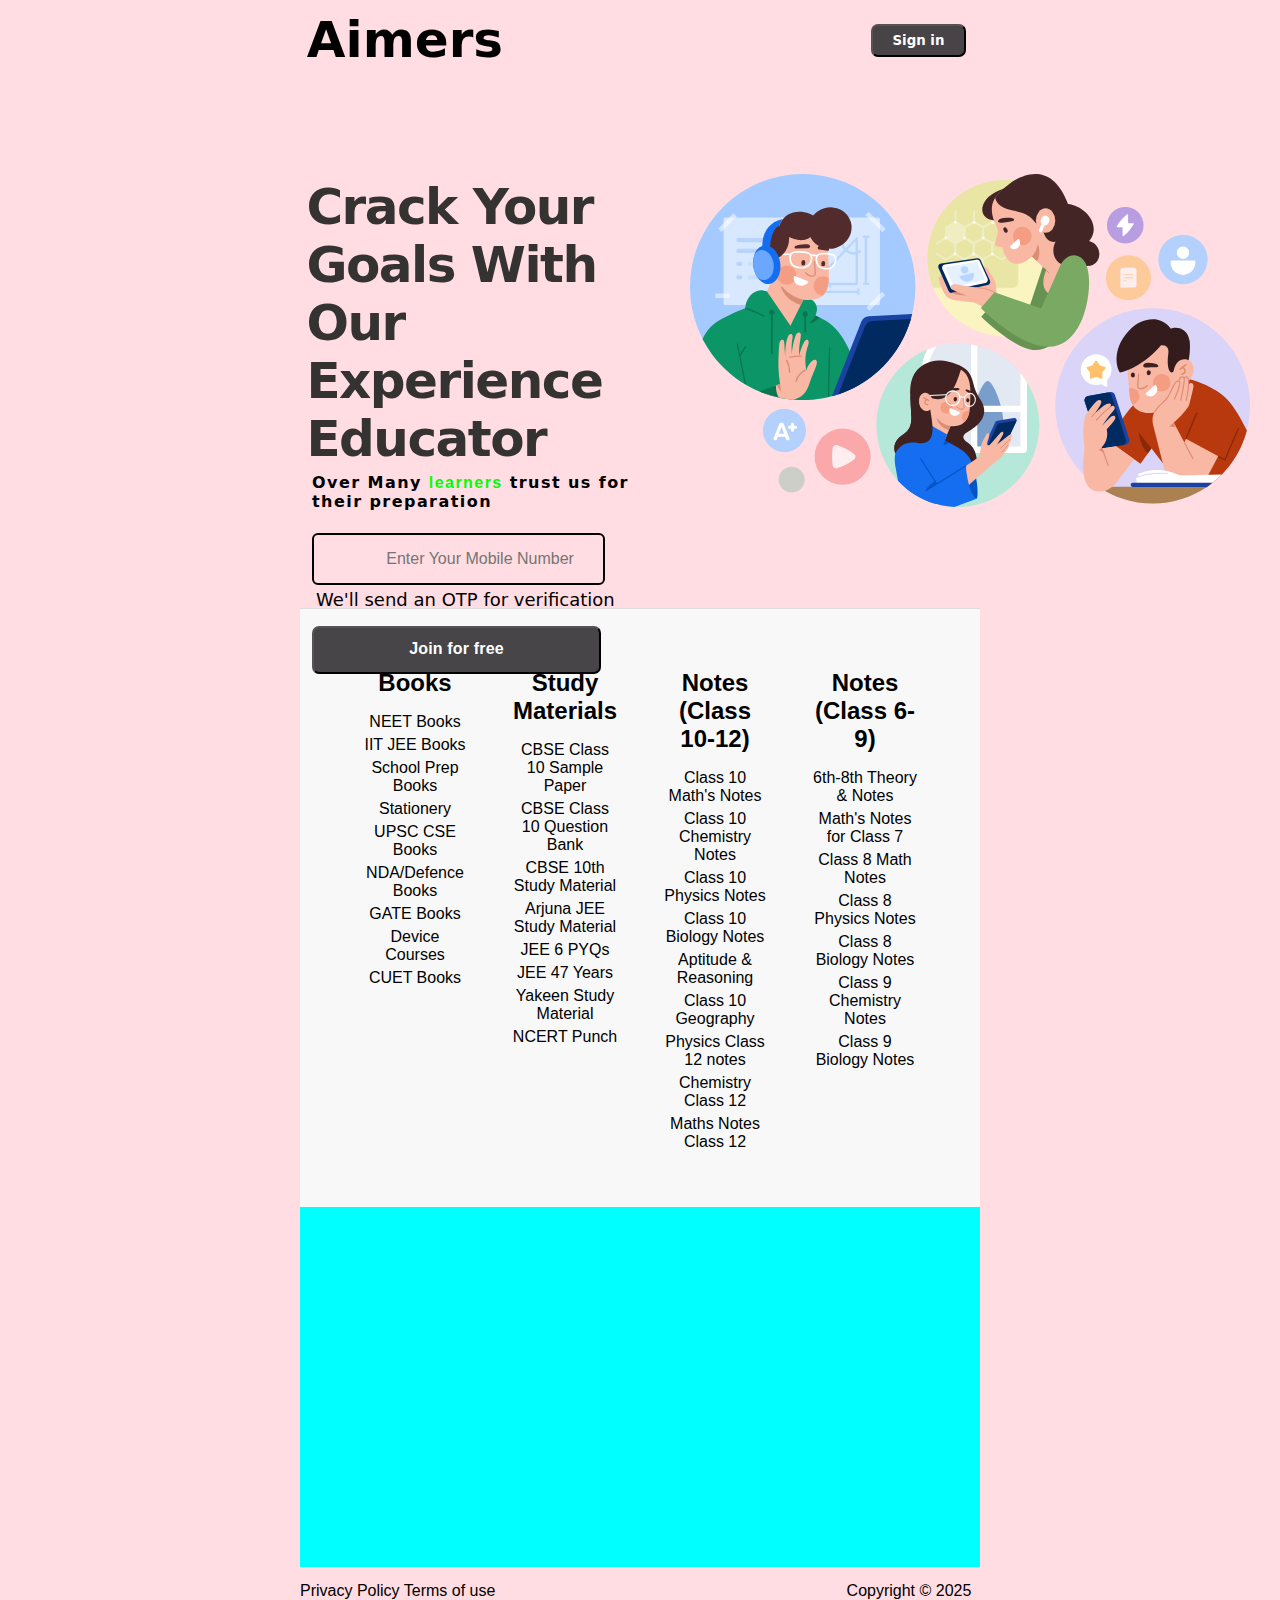
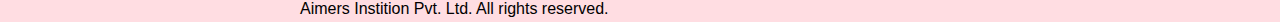
<file: index.html>
<!DOCTYPE html>
<html lang="en">
<head>
    <meta charset="UTF-8">
    <meta name="viewport" content="width=, initial-scale=1.0">
    <title>AIMERS</title>
    <link rel="stylesheet" href="style.css">
    
</head>
<body>
    <!--nav part-->
    <div id="nav">
        <h1>Aimers</h1>
        <button type="button" onclick="location.href='login.html'">Sign in</button>  
    </div>
    <!--End nav part-->
    <!--start boady parts-->
    <div id="box1">
        <div id="box2" >
            <h1 id="head1" >crack your goals with our experience educator</h1>
            <h5 id="phrase" >Over Many <span style="color: rgb(0, 255, 0);">learners</span> trust us for their preparation </h5>
                <div id="mobileborder" >
                    <input class="mobileno"   placeholder="Enter Your Mobile Number">
                </div>
            <p id="otpmsg" >We'll send an OTP for verification</p>
            <button class="joinbutton" >Join for free</button>
        </div>
        <div id="box3"><img class="boximg"  src="image1.svg"></div>
    </div>



    <!--start footer -->   
    <footer>
        <div class="footer-section">
            <div class="footer-column">
                <h2>Books</h2>
                <ul>
                    <li>NEET Books</li>
                    <li>IIT JEE Books</li>
                    <li>School Prep Books</li>
                    <li>Stationery</li>
                    <li>UPSC CSE Books</li>
                    <li>NDA/Defence Books</li>
                    <li>GATE Books</li>
                    <li>Device Courses</li>
                    <li>CUET Books</li>
                </ul>
            </div>
            <div class="footer-column">
                <h2>Study Materials</h2>
                <ul>
                    <li>CBSE Class 10 Sample Paper</li>
                    <li>CBSE Class 10 Question Bank</li>
                    <li>CBSE 10th Study Material</li>
                    <li>Arjuna JEE Study Material</li>
                    <li>JEE 6 PYQs</li>
                    <li>JEE 47 Years</li>
                    <li>Yakeen Study Material</li>
                    <li>NCERT Punch</li>
                </ul>
            </div>
            <div class="footer-column">
                <h2>Notes (Class 10-12)</h2>
                <ul>
                    <li>Class 10 Math's Notes</li>
                    <li>Class 10 Chemistry Notes</li>
                    <li>Class 10 Physics Notes</li>
                    <li>Class 10 Biology Notes</li>
                    <li>Aptitude & Reasoning</li>
                    <li>Class 10 Geography</li>
                    <li>Physics Class 12 notes</li>
                    <li>Chemistry Class 12</li>
                    <li>Maths Notes Class 12</li>
                </ul>
            </div>
            <div class="footer-column">
                <h2>Notes (Class 6-9)</h2>
                <ul>
                    <li>6th-8th Theory & Notes</li>
                    <li>Math's Notes for Class 7</li>
                    <li>Class 8 Math Notes</li>
                    <li>Class 8 Physics Notes</li>
                    <li>Class 8 Biology Notes</li>
                    <li>Class 9 Chemistry Notes</li>
                    <li>Class 9 Biology Notes</li>
                </ul>
            </div>
        </div>
    </footer> 
    <div id="footerdown">
        <div id="fbox1"></div>
        <div id="fbox2">
            <a class="fbox2">Privacy Policy</a>
            <a class="fbox2">Terms of use</a>
            <a class="Copyright">Copyright © 2025 Aimers Instition Pvt. Ltd. All rights reserved.</a>
        </div>
    </div>


    <div id="chat">
        <!-- Brevo Conversations {literal} -->
<script>
    (function(d, w, c) {
        w.BrevoConversationsID = '678cf4c892c1279c1305168d';
        w[c] = w[c] || function() {
            (w[c].q = w[c].q || []).push(arguments);
        };
        var s = d.createElement('script');
        s.async = true;
        s.src = 'https://conversations-widget.brevo.com/brevo-conversations.js';
        if (d.head) d.head.appendChild(s);
    })(document, window, 'BrevoConversations');
</script>
<!-- /Brevo Conversations {/literal} -->
    </div>

</body>
</html>
</file>
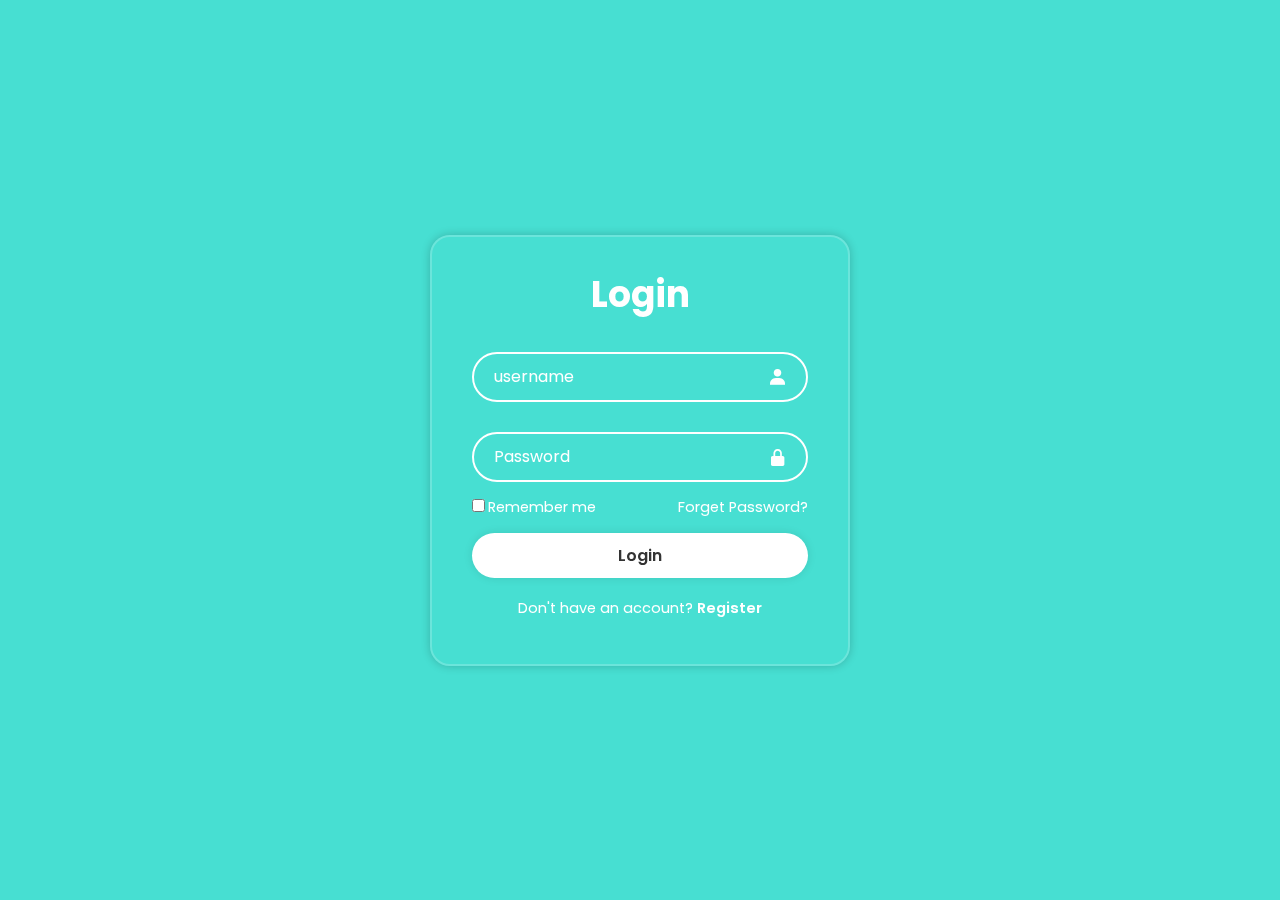
<file: login.html>
<!DOCTYPE html>
<html lang="en">
<head>
    <meta charset="UTF-8">
    <meta name="viewport" content="width=device-width, initial-scale=1.0">
    <title>Login</title>
    <link rel="stylesheet" href="style1.css">
    <link href='https://unpkg.com/boxicons@2.1.4/css/boxicons.min.css' rel='stylesheet'>
</head>
<body>
    <div class="container">
        <div class="form-box login">
            <form action="">
                <h1>Login</h1>
                <div class="input-box">
                    <input type="text" placeholder="username"required>
                    <i class='bx bxs-user'></i>
                </div> 
                <div class="input-box">
                    <input type="password" placeholder="Password"required>
                    <i class='bx bxs-lock-alt' ></i>
                </div> 
                <div class="remember-forget">
                    <label><input type="checkbox">Remember me</label>
                    <a href="#">Forget Password?</a>
                </div> 
                <button type="submit" class="btn">Login</button> 
                
                <div class="register-link">
                    <p>Don't have an account? <a
                     href="#">Register</a></p>
                </div>
            </form>
        </div>
    </div>
    
</body>
</html>
</file>
<file: style.css>
@font-face {
    font-family: 'AvertaStd';
    src: url('D:\HTML\AIMERS\media\AvertaStd-Bold.ttf') format('truetype');
    font-weight: bold;
}
*{
    font-family: AvertaStd, sans-serif;
}

body{
    background-color: #ffdde2;
    padding-left: 300px;
    padding-right: 300px;
    margin: 0;
    

    
}
#nav{
    width: 100%;
    height: 80px;
    color: black;
    margin-left: 0%;
    background-color:#ffdde2;
    align-items: center;
    display: flex;
    justify-content: space-between;
    

    
}
h1{
    margin-left: 1%;
    font-family: system-ui, -apple-system, BlinkMacSystemFont, 'Segoe UI', Roboto, Oxygen, Ubuntu, Cantarell, 'Open Sans', 'Helvetica Neue', sans-serif;
    cursor: pointer;
    font-size: 50px;
    text-transform: capitalize;
}
button{
    padding: 7px 20px;
    font-family: system-ui, -apple-system, BlinkMacSystemFont, 'Segoe UI', Roboto, Oxygen, Ubuntu, Cantarell, 'Open Sans', 'Helvetica Neue', sans-serif;
    border-radius: 7px;
    box-sizing: border-box;
    font-weight: 700;
    display: flex;
    justify-content: center;
    cursor: pointer;
    margin: 0px;
    text-decoration: none;
    background-color: rgba(59, 57, 59, 0.938);
    color: #ffffff;
    margin-right: 2%;
}
#box1{
    margin: 0;
    padding: 64px 0px;
    background-color: #ffdde2;
    display: flex;
}
#box2{
    height: 400px;
    width: 50%;
    padding: 0;
    background-color: #ffdde2;
     
    
}
#box3{
    padding: 0;
    background-color: transparent;
    height: 400px;
    width: 50%; 
}

.boximg{
    padding: 0;
    position: relative;
    top: 30px;
    left: 50px;
}

#head1{
    text-transform: capitalize;
    color: rgb(53, 50, 50);
    font-family: Avertastd, system-ui, -apple-system, BlinkMacSystemFont, 'Segoe UI', Roboto, Oxygen, Ubuntu, Cantarell, 'Open Sans', 'Helvetica Neue', sans-serif;
    font-weight: 700;
    font-size: 50px;
    letter-spacing: -0.03em;
    padding: 0;
    padding-left: 3px;
    margin-bottom: 0;
    cursor: default;
    
}

#phrase{
    color: black;
    text-transform: none;
    letter-spacing: 0.09em;
    font-family: AvertaStd, system-ui, -apple-system, BlinkMacSystemFont, 'Segoe UI', Roboto, Oxygen, Ubuntu, Cantarell, 'Open Sans', 'Helvetica Neue', sans-serif;
    font-weight: 550;
    font-size: 16px;
    padding: 0;
    padding-left: 12px;
    margin: 0;
    margin-top: 5px;
}

#mobileborder{
    margin: 12px;
    margin-top: 22px;
    margin-bottom: 0;
    height: 48px;
    width: 85%;
    border-style: solid;
    border-width: 2px;
    border-radius: 6px;
    border-color: black;
}
.mobileno{
    font: inherit;
    height: 20px;
    width: 75%;
    margin: 0;
    margin-left: 25%;
    padding: 14px;
    padding-left: 0;
    padding-right: 0;
    box-sizing: content-box;
    border: 0;
    background: none;
    display: block;
    outline: none;
}
.joinbutton{
    margin: 12px;
    margin-right: 0;
    margin-top: 16px;
    height: 48px;
    width: 85%;
    padding-top: 12px;
    font-weight: 700;
    font-size: 16px;
    letter-spacing: 0.01em;
    font-family: sans-serif;
}
#otpmsg{
    margin: 4px;
    margin-left: 16px;
}

/* practical type  */
p{
    font-family: system-ui, -apple-system, BlinkMacSystemFont, 'Segoe UI', Roboto, Oxygen, Ubuntu, Cantarell, 'Open Sans', 'Helvetica Neue', sans-serif;
    font-size: 18px;
}
/* practical type  */

#footerdown{
    height: 400px;
    width: 100%; 
}
#fbox1{
    width: 100%;
    height: 360px;
    background-color: aqua;
}
#fbox2{
    height: 40px;
    width: 100%;
    background-color: #ffdde2;
    padding: 0;
    padding-top: 15px;
    position: relative;
    
}
.fbox2{
    justify-content: space-between;
    cursor: pointer;
    
}
.Copyright{
    margin-left: 51%;
    margin-right: 0%;
}
/* for tablet view  */
@media screen and (max-width: 770px) {
    body{
        margin: 0;
        padding: 0;

    }
    #box2{
        width: 100%;
    }
    #box3{
        display: none;
        
    }


}
    



/* for mobile view  */
@media screen and (max-width:425px) {
    body{
        padding:0;
        margin: 0;
    }
    h1{
        font-size: 30px;
    }
    #nav{
        width: 100%;
        height: 60px;
        color: black;
        margin-left: 0%;
        margin-right: 0%;
        background-color:#ffdde2;
        align-items: center;
        display: flex;
        justify-content: space-between;

    }
    button{
        padding: 7px 20px;
        font-family: system-ui, -apple-system, BlinkMacSystemFont, 'Segoe UI', Roboto, Oxygen, Ubuntu, Cantarell, 'Open Sans', 'Helvetica Neue', sans-serif;
        border-radius: 7px;
        box-sizing: border-box;
        font-weight: 700;
        display: flex;
        justify-content: center;
        cursor: pointer;
        margin: 0px;
        text-decoration: none;
        background-color: rgba(59, 57, 59, 0.938);
        color: #ffffff;
        
    }
    #head1{
        text-transform: capitalize;
    color: rgb(53, 50, 50);
    font-family: Avertastd, system-ui, -apple-system, BlinkMacSystemFont, 'Segoe UI', Roboto, Oxygen, Ubuntu, Cantarell, 'Open Sans', 'Helvetica Neue', sans-serif;
    font-weight: 700;
    font-size: 35px;
    letter-spacing: -0.05em;
    padding: 0;
    padding-left: 3px;
    margin-bottom: 0;
    cursor: default;
    }

    #box1{
        padding-top: 40px;
        padding: 0px ;
        /* background-color: blue; */
        width: 425px;
        height: 800px;
        display: inline-table;

    }
    #box2{
        width: 100%;

        
    }
    #box3{
        padding: 0;
        margin-left: 0;
        display: none;
    }
    #fbox1{
        width: 100%;
        background-color: transparent;
    }
    
}
footer {
    background-color: #f8f8f8;
    padding: 20px;
    text-align: center;
    font-family: Arial, sans-serif;
    border-top: 1px solid #ddd;
}
.footer-section {
    display: flex;
    justify-content: space-between;
    max-width: 1200px;
    margin: auto;
    padding: 20px;
}
.footer-column {
    flex: 1;
    margin: 0 20px;
}
h2 {
    font-size: 1.5em;
    margin-bottom: 10px;
}
ul {
    list-style: none;
    padding: 0;
}
li {
    margin: 5px 0;
}
</file>
<file: style1.css>
@import url('https://fonts.googleapis.com/css2?family=Kanit:ital,wght@0,100;0,200;0,300;0,400;0,500;0,600;0,700;0,800;0,900;1,100;1,200;1,300;1,400;1,500;1,600;1,700;1,800;1,900&family=Poppins:ital,wght@0,100;0,200;0,300;0,400;0,500;0,600;0,700;0,800;0,900;1,100;1,200;1,300;1,400;1,500;1,600;1,700;1,800;1,900&display=swap');

* {
    margin: 0;
    padding: 0;
    box-sizing: border-box;
    font-family: "poppins", sans-serif;
}

body{
    display: flex;
    justify-content: center;
    align-items: center;
    min-height: 100vh;
    background:#47dfd2;
}

.container{
    width: 420px;
    background:transparent;
    border: 2px solid rgba(255, 255, 255, .2);
    backdrop-filter: blur(20px);
    box-shadow: 0 0 10px rgba(0, 0, 0, .2);
    color: #fff;
    border-radius: 20px;
    padding: 30px 40px;

}

.container h1 {
    font-size: 36px;
    text-align: center;
    
}
.container .input-box {
    position: relative;
    width: 100%;
    height: 50px;
    margin: 30px 0;
}

.input-box input {
    width: 100%;
    height: 100%;
    background: transparent;
    border: none;
    outline: none;
    border: 2px solid rgba(255, 255, 255, 2);
    border-radius: 40px;
    font-size: 16px;
    color: #fff;
    padding: 20px 45px 20px 20px;
}

.input-box input::placeholder {
    color: #fff;

}

.input-box i {
    position: absolute;
    right: 20px;
    top: 50%;
    transform: translateY(-50%);
    font-size: 20px;
}

.container .remember-forget {
    display: flex;
    justify-content: space-between;
    font-size: 14.5px;
    margin: -15px 0 15px;
}

.remember-forget label input {
    accent-color: #fff;
    margin-right: 3px;

}

.remember-forget a {
    color: #fff;
    text-decoration: none;

}

.remember-forget a:hover {
    text-decoration: underline;

}

.container .btn {
    width: 100%;
    height: 45px;
    background: #fff;
    outline: none;
    border: none;
    border-radius: 40px;
    box-shadow: 0 0 10px rgba(0, 0, 0, .1);
    cursor: pointer;
    font-size: 16px;
    font-weight: 600;
    color: #333;
}

.container .register-link {
    font-size: 14.5px;
    text-align: center;
    margin: 20px 0 15px;

}

.register-link p a {
    color: #fff;
    font-weight: 600;
    text-decoration: none;
}

.register-link p a:hover {
    text-decoration: underline;
}
</file>
